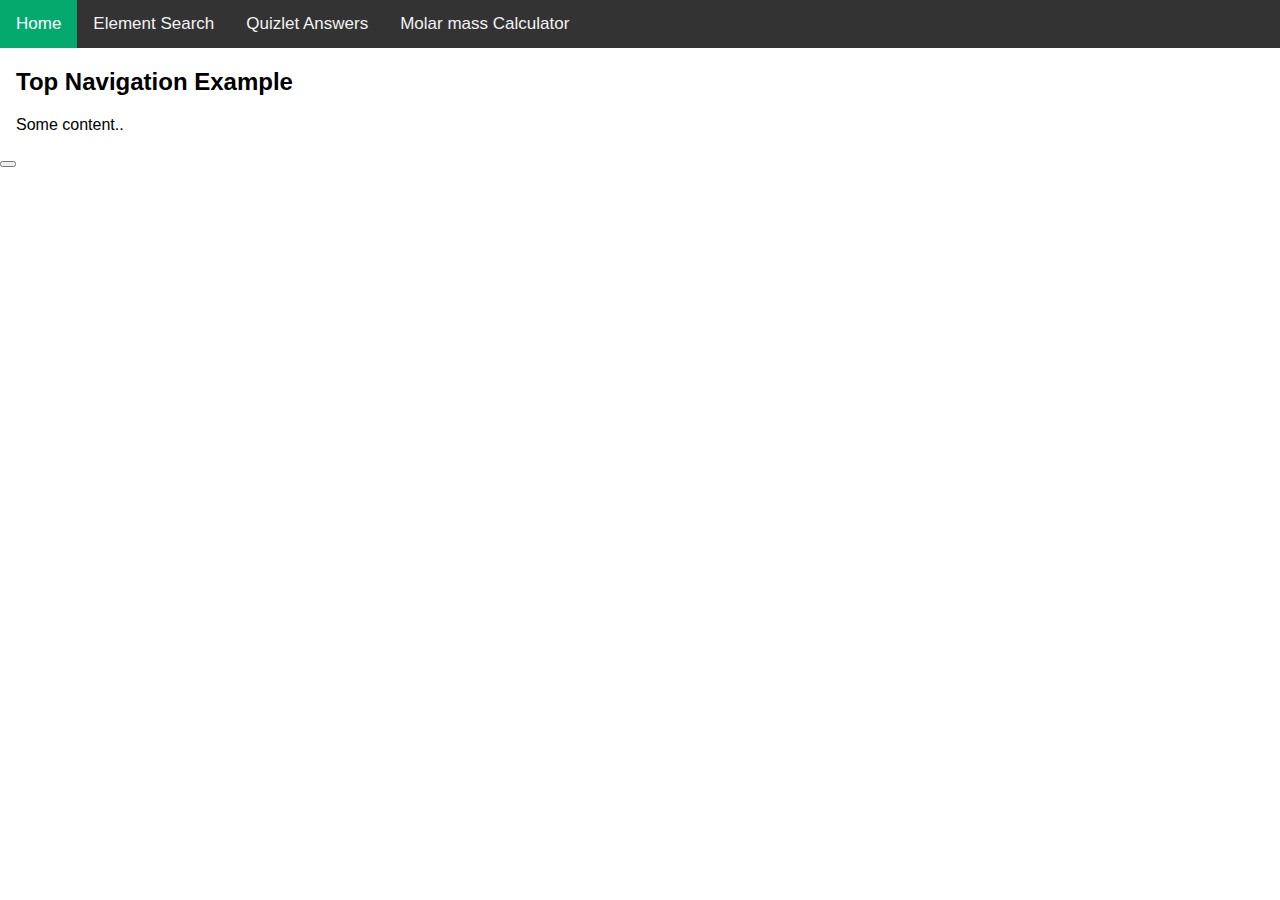
<file: index.html>
<!DOCTYPE html>
<html lang="en">
<head>
    <meta charset="UTF-8">
    <meta http-equiv="X-UA-Compatible" content="IE=edge">
    <meta name="viewport" content="width=device-width, initial-scale=1.0">
    <link rel="stylesheet" href="main.css">
    <title>Document</title>
    <script src="FileSaver.js"></script>
    <script src="new.js"></script>
</head>
<body>

  <div class="topnav">
    <a class ="active" href="#">Home</a>
    <a href="https://christianhart.w3spaces.com/elementserch.html">Element Search</a>
    <a href="https://quizlet.com/explanations/textbook-solutions/chemistry-6th-edition-9780618221561">Quizlet Answers</a>
    <a  href="https://christianhart.w3spaces.com/Calculator.html">Molar mass Calculator</a>
  </div>
      
      <div style="padding-left:16px">
        <h2>Top Navigation Example</h2>
        <p>Some content..</p>
      </div>
    <button onclick="SaveFun()"></button>
</body>
</html>
</file>
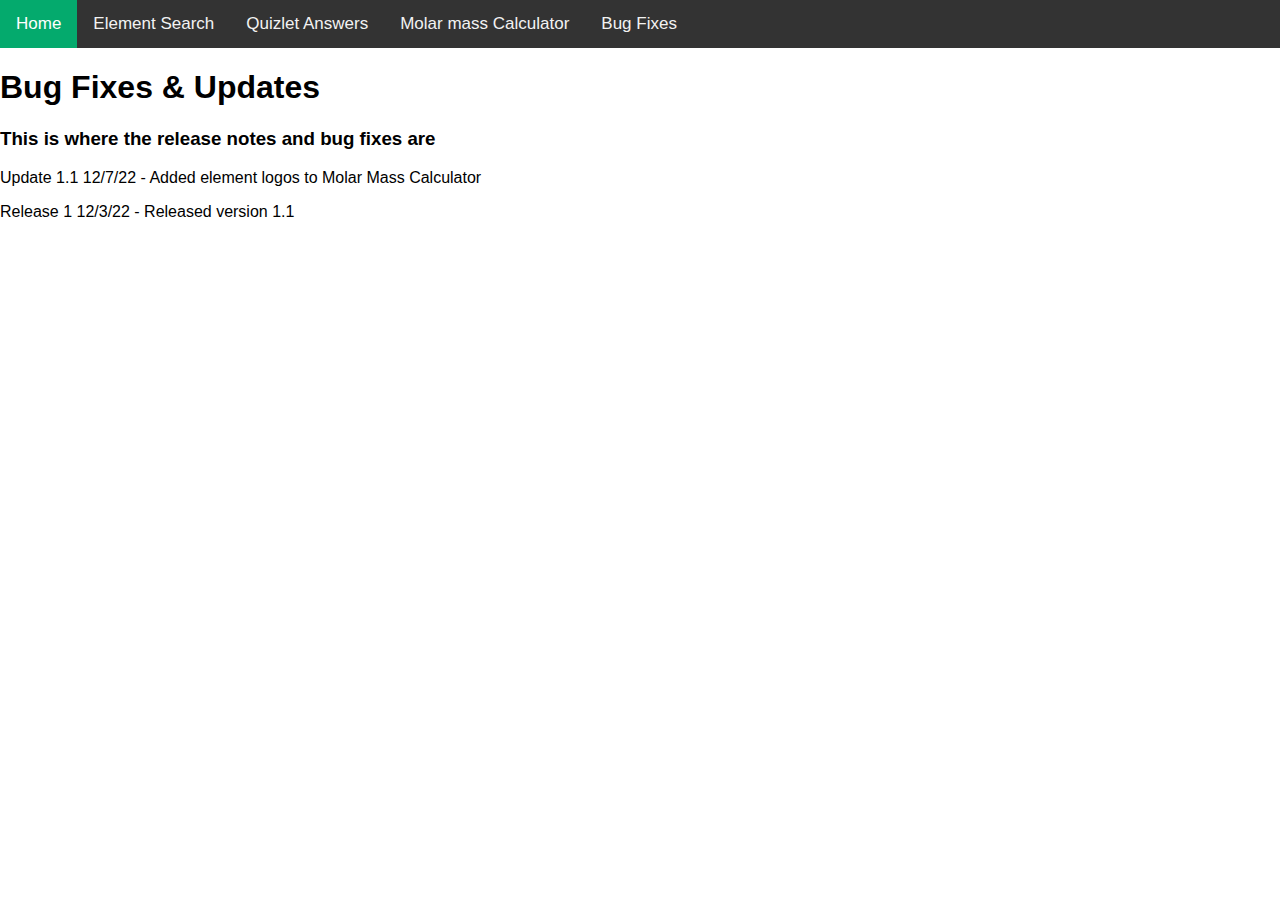
<file: bugfixes.html>
<!DOCTYPE html>
<html lang="en">
<head>
    <meta charset="UTF-8">
    <meta http-equiv="X-UA-Compatible" content="IE=edge">
    <meta name="viewport" content="width=device-width, initial-scale=1.0">
    <title>Document</title>
    <link rel="stylesheet" href="main.css">
</head>
<body>
    <div class="topnav">
        <a class ="active" href="#">Home</a>
        <a href="https://christianhart.w3spaces.com/elementserch.html">Element Search</a>
        <a href="https://quizlet.com/explanations/textbook-solutions/chemistry-6th-edition-9780618221561">Quizlet Answers</a>
        <a  href="https://christianhart.w3spaces.com/Calculator.html">Molar mass Calculator</a>
        <a href="">Bug Fixes</a>
    </div>
    <h1>Bug Fixes & Updates</h1>
    <h3>This is where the release notes and bug fixes are </h3>
    <div id = "Fixes"></div>

        <script>
            let updates = ["Release 1 12/3/22 - Released version 1.1","Update 1.1 12/7/22 - Added element logos to Molar Mass Calculator"];
            function Start(){
                for(i=updates.length -1;i>-1;i--){
                    update = updates[i];
                    div = document.getElementById("Fixes");
                    p = document.createElement("p");
                    p.innerHTML = update;
                    div.appendChild(p);
                }
            }
            Start();
        </script>

      </div>
</body>
</html>
</file>
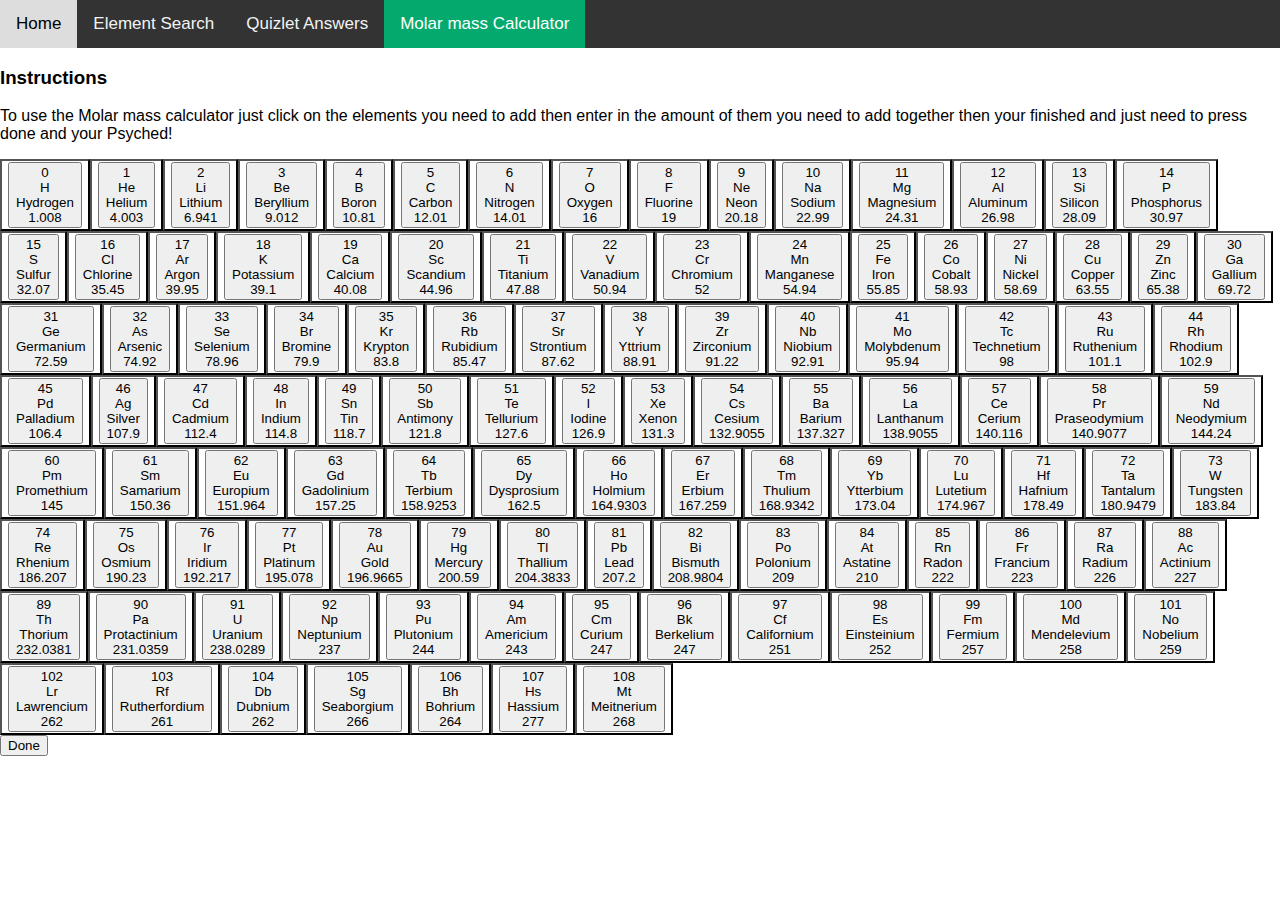
<file: Calculator.html>
<!DOCTYPE html>
<html lang="en">
<head>
    <meta charset="UTF-8">
    <meta http-equiv="X-UA-Compatible" content="IE=edge">
    <meta name="viewport" content="width=device-width, initial-scale=1.0">
    <title>Document</title>
    <link rel="stylesheet" href="main.css">
</head>
<body>
    <div class="topnav">
        <a href="#home">Home</a>
        <a href="https://christianhart.w3spaces.com/elementserch.html">Element Search</a>
        <a href="https://quizlet.com/explanations/textbook-solutions/chemistry-6th-edition-9780618221561">Quizlet Answers</a>
        <a class ="active" href="https://christianhart.w3spaces.com/Calculator.html">Molar mass Calculator</a>
      </div>
    <div>
        <h3>Instructions</h3>
        <p>To use the Molar mass calculator just click on the elements you need to add 
            then enter in the amount of them you need to add together then your finished
            and just need to press done and your Psyched!
        </p>
    </div>
    <div id = "first">
    </div>
    <div id = "seccond"></div>
    <button onclick="finish()">Done</button>
    <div id = "Answer"></div>
    <style>
    #first{
        display: flex;
        justify-content: left;
        flex-direction: row;
        flex-wrap: wrap;
    }
    </style>
    <script src="new.js"></script>
</body>
</html>
</file>
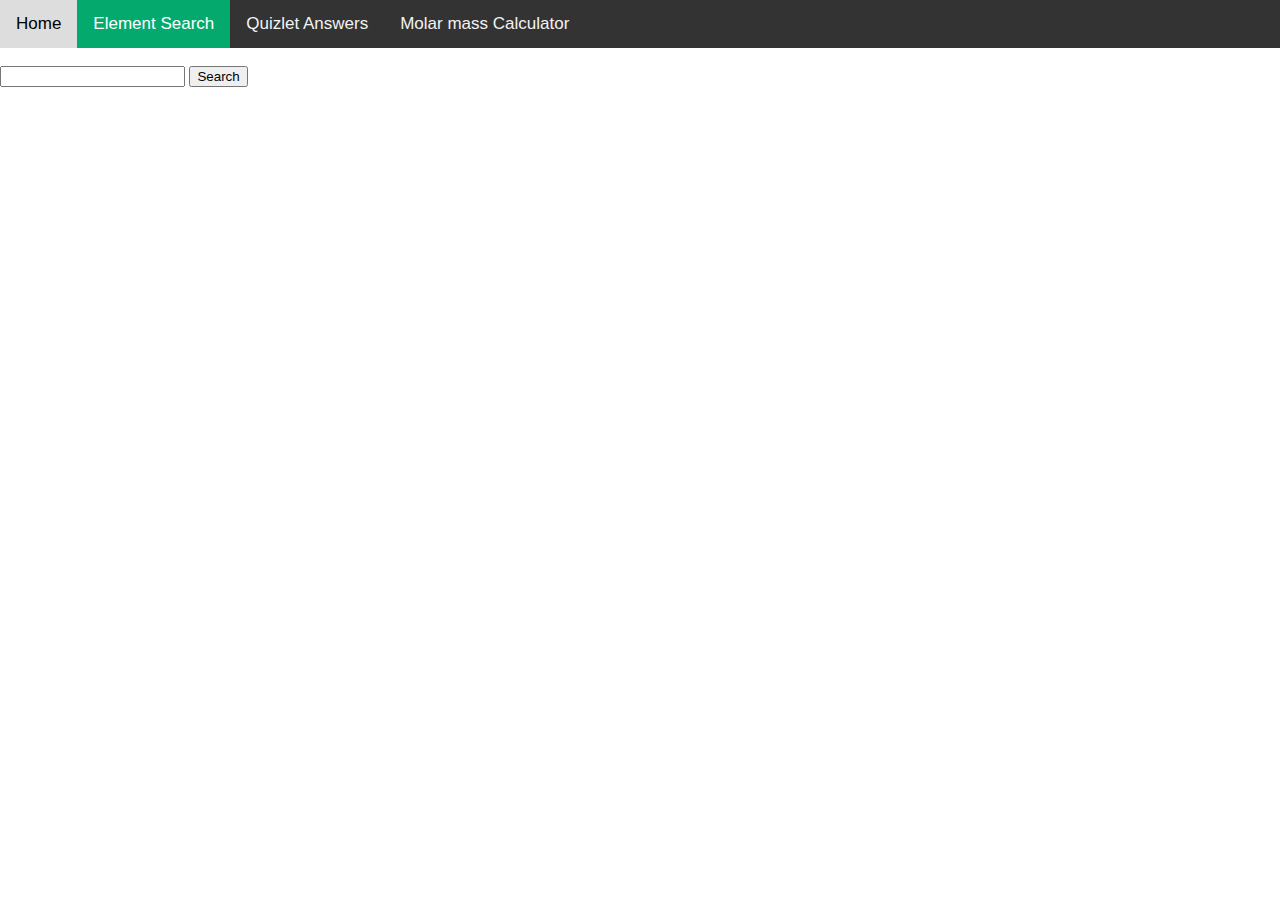
<file: ElementSerch.html>
<!DOCTYPE html>
<html lang="en">
<head>
    <meta charset="UTF-8">
    <meta http-equiv="X-UA-Compatible" content="IE=edge">
    <meta name="viewport" content="width=device-width, initial-scale=1.0">
    <title>Document</title>
    <link rel="stylesheet" href="main.css">
</head>
<body>
    <div class="topnav">
        <a href="#home">Home</a>
        <a class="active" href="https://christianhart.w3spaces.com/elementserch.html">Element Search</a>
        <a href="https://quizlet.com/explanations/textbook-solutions/chemistry-6th-edition-9780618221561">Quizlet Answers</a>
        <a href="https://christianhart.w3spaces.com/Calculator.html">Molar mass Calculator</a>
      </div>
    <br>
    <input type="text" name="" id="Text">
    <button onclick="search()">Search</button>
    <div id = "AswersDiv">
        <div id = "Aswers">
        </div>   
    </div>       
<script>
    var elementsName = [ "Hydrogen", "Helium", "Lithium", "Beryllium", "Boron", "Carbon", "Nitrogen", "Oxygen", "Fluorine", "Neon", "Sodium", "Magnesium", "Aluminum", "Silicon", "Phosphorus", "Sulfur", "Chlorine", "Argon", "Potassium", "Calcium", "Scandium", "Titanium", "Vanadium", "Chromium", "Manganese", "Iron", "Cobalt", "Nickel", "Copper", "Zinc", "Gallium", "Germanium", "Arsenic", "Selenium", "Bromine", "Krypton", "Rubidium", "Strontium", "Yttrium", "Zirconium", "Niobium", "Molybdenum", "Technetium", "Ruthenium", "Rhodium", "Palladium", "Silver", "Cadmium", "Indium", "Tin", "Antimony", "Tellurium", "Iodine", "Xenon", "Cesium", "Barium", "Lanthanum", "Cerium", "Praseodymium", "Neodymium", "Promethium", "Samarium", "Europium", "Gadolinium", "Terbium", "Dysprosium", "Holmium", "Erbium", "Thulium", "Ytterbium", "Lutetium", "Hafnium", "Tantalum", "Tungsten", "Rhenium", "Osmium", "Iridium", "Platinum", "Gold", "Mercury", "Thallium", "Lead", "Bismuth", "Polonium", "Astatine", "Radon", "Francium", "Radium", "Actinium", "Thorium", "Protactinium", "Uranium", "Neptunium", "Plutonium", "Americium", "Curium", "Berkelium", "Californium", "Einsteinium", "Fermium", "Mendelevium", "Nobelium", "Lawrencium", "Rutherfordium", "Dubnium", "Seaborgium", "Bohrium", "Hassium", "Meitnerium" ];
var elementsSymbol = [ "H", "He", "Li", "Be", "B", "C", "N", "O", "F", "Ne", "Na", "Mg", "Al", "Si", "P", "S", "Cl", "Ar", "K", "Ca", "Sc", "Ti", "V", "Cr", "Mn", "Fe", "Co", "Ni", "Cu", "Zn", "Ga", "Ge", "As", "Se", "Br", "Kr", "Rb", "Sr", "Y", "Zr", "Nb", "Mo", "Tc", "Ru", "Rh", "Pd", "Ag", "Cd", "In", "Sn", "Sb", "Te", "I", "Xe", "Cs", "Ba", "La", "Ce", "Pr", "Nd", "Pm", "Sm", "Eu", "Gd", "Tb", "Dy", "Ho", "Er", "Tm", "Yb", "Lu", "Hf", "Ta", "W", "Re", "Os", "Ir", "Pt", "Au", "Hg", "Tl", "Pb", "Bi", "Po", "At", "Rn", "Fr", "Ra", "Ac", "Th", "Pa", "U", "Np", "Pu", "Am", "Cm", "Bk", "Cf", "Es", "Fm", "Md", "No", "Lr", "Rf", "Db", "Sg", "Bh", "Hs", "Mt" ];
var elementsWeight = ["1.008","4.003","6.941","9.012","10.81","12.01","14.01","16","19","20.18","22.99","24.31","26.98","28.09","30.97","32.07","35.45","39.95","39.1","40.08","44.96","47.88","50.94","52","54.94","55.85","58.93","58.69","63.55","65.38","69.72","72.59","74.92","78.96","79.9","83.8","85.47","87.62","88.91","91.22","92.91","95.94","98","101.1","102.9","106.4","107.9","112.4","114.8","118.7","121.8","127.6","126.9","131.3","132.9055", "137.327", "138.9055", "140.116", "140.9077", "144.24", "145", "150.36", "151.964", "157.25", "158.9253", "162.5", "164.9303", "167.259", "168.9342", "173.04", "174.967", "178.49", "180.9479", "183.84", "186.207", "190.23", "192.217", "195.078", "196.9665", "200.59", "204.3833", "207.2", "208.9804", "209", "210", "222", "223", "226", "227", "232.0381", "231.0359", "238.0289", "237", "244", "243", "247", "247", "251", "252", "257", "258", "259", "262", "261", "262", "266", "264", "277", "268" ]

function search(){
    var filter = document.getElementById("Text").value;
    Search(filter);
}

function Search(filter){
    NameAnswers = [];
    SymbolAnswers = [];
    WeightAnswers = [];
    for(i=0; i < elementsName.length; i++){
        if (elementsName[i].toLowerCase().includes(filter.toLowerCase())){
            NameAnswers.push(elementsName[i])
            SymbolAnswers.push(elementsSymbol[i])
            WeightAnswers.push(elementsWeight[i])
       }
       if (elementsSymbol[i].toLowerCase().includes(filter.toLowerCase())){
        NameAnswers.push(elementsName[i])
        SymbolAnswers.push(elementsSymbol[i])
        WeightAnswers.push(elementsWeight[i])

   }
    }
    PutToDiv(NameAnswers,SymbolAnswers,WeightAnswers);
}

function PutToDiv(NameAnswers,SymbolAnswers,WeightAnswers){
    if (NameAnswers == ""){
        var Aswers = document.getElementById("Aswers");
        Aswers.innerHTML = "None Found";
    }
    else{
        var Aswers = document.getElementById("Aswers");
        Aswers.innerHTML = ""
        console.log(NameAnswers);
        var Aswers = document.getElementById("Aswers");
        for(i=0; i < NameAnswers.length; i++){
            p = document.createElement("a");
            p.id = SymbolAnswers[i]
            console.log(p);
            Aswers.appendChild(p);
            p = document.getElementById(SymbolAnswers[i])
            p.innerHTML = 
            `
            <a href="https://en.wikipedia.org/wiki/`+NameAnswers[i]+`">
            <button class="button width-100 block lh-1 color:" data-action="element-info-open" data-label="Element Info Popup Open">
                <div class="f-base block p-xsm-top p-xsm-bottom no-hover-underline box-shadow-inset " style="background: linear-gradient(170deg, rgba(8, 212, 170, 0.004), rgba(8, 212, 170, 0.004));">
                    <div class="f-lh-15 f-0875">`+i+`</div>
                    <div class="f-10625 f-bold p-xsm-bottom">`+SymbolAnswers[i]+`</div>
                    <div class="sr-only">`+NameAnswers[i]+`</div>
                    <div>`+WeightAnswers[i]+`</div>
                </div>
            </button>
            </a>
            `
        }
    }
}


</script>
</body>
</html>
</file>
<file: main.css>
body {
    margin: 0;
    font-family: Arial, Helvetica, sans-serif;
  }
  
  .topnav {
    overflow: hidden;
    background-color: #333;
  }
  
  .topnav a {
    float: left;
    color: #f2f2f2;
    text-align: center;
    padding: 14px 16px;
    text-decoration: none;
    font-size: 17px;
  }
  
  .topnav a:hover {
    background-color: #ddd;
    color: black;
  }
  
  .topnav a.active {
    background-color: #04AA6D;
    color: white;
  }
.selected{
    background-color: grey;
}
.unselected{
    background-color: white;
}
</file>
